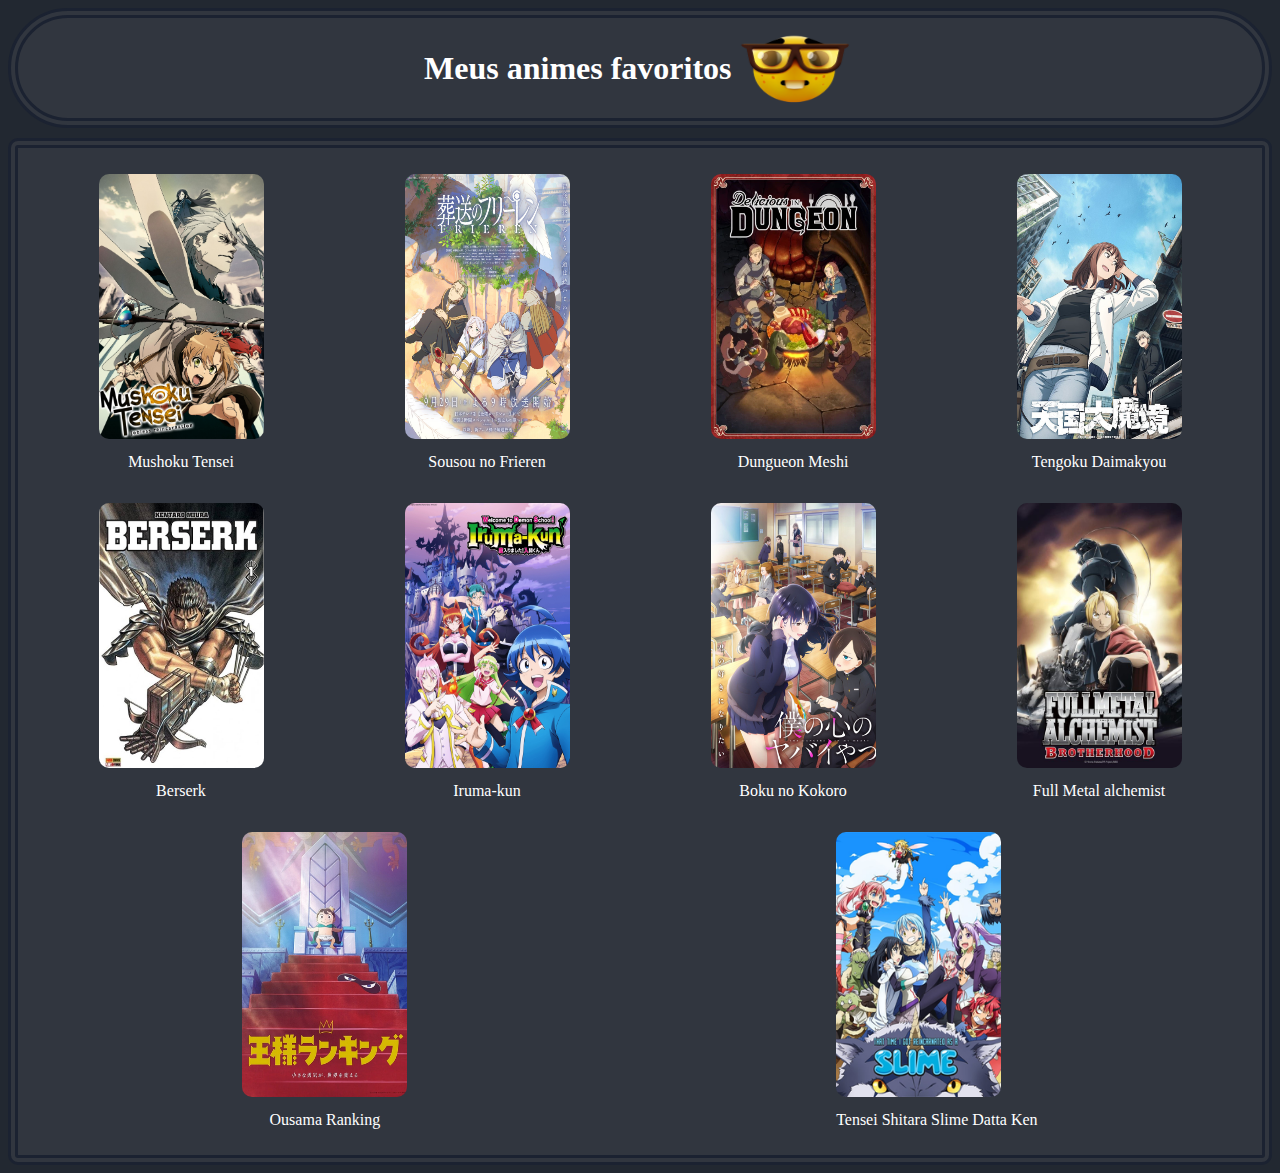
<file: index.html>
<!DOCTYPE html>
<head>
    <meta charset="UTF-8">
    <meta name="viewport" content="width=device-width, initial-scale=1.0">
    <title>Meus animes favoritos</title>
    <link rel="stylesheet" type="text/css" href="estilo.css">
</head>
<body class="fundo">
    <div class="titulo">
        <h1>Meus animes favoritos</h1>
        <img class="nerdfodido" src="nerd.png" alt="Nerd">
    </div>
    <div class="container">
        <div class="lado fundoanime">
            <figure>
                <a href="mushoku1.html"><img class="anime" src="mushoku tensei.jpg" alt="Mushoku Tensei"></a>
                <figcaption class="animetxt">Mushoku Tensei</figcaption>
            </figure>
            <figure>
                <a href="Sousou.html"><img class="anime" src="frieren1.jpg" alt="mushoku"></a>
                <figcaption class="animetxt">Sousou no Frieren</figcaption>
            </figure>
            <figure>
                <a href="dungeon meshi.html"><img class="anime" src="Dungeon_Meshi.webp" alt="mushoku"></a>
                <figcaption class="animetxt">Dungueon Meshi</figcaption>
            </figure>
            <figure>
                <a href="Tengoku Daimakyoupag.html"><img class="anime" src="tengoku.webp" alt="mushoku"></a>
                <figcaption class="animetxt">Tengoku Daimakyou</figcaption>
            </figure>
            <figure>
                <a href="Berserk.html"><img class="anime" src="berserk11.jpg" alt="mushoku"></a>
                <figcaption class="animetxt">Berserk</figcaption>
            </figure>
            <figure>
                <a href="irumakun.html"><img class="anime" src="iruma.webp" alt="Iruma-kun"></a>
                <figcaption class="animetxt">Iruma-kun</figcaption>
            </figure>
            <figure>
                <a href="bokunokokoro.html"><img class="anime" src="boku no kokoro.webp" alt="mushoku"></a>
                <figcaption class="animetxt">Boku no Kokoro</figcaption>
            </figure>
            <figure>
                <a href="fullmetal.html"><img class="anime" src="fullmetal.jpg" alt="mushoku"></a>
                <figcaption class="animetxt">Full Metal alchemist</figcaption>
            </figure>
            <figure>
                <a href="ranking.html"><img class="anime" src="reis.webp" alt="mushoku"></a>
                <figcaption class="animetxt">Ousama Ranking</figcaption>
            </figure>
            <figure>
                <a href="slime.html"><img class="anime" src="slime.webp" alt="mushoku"></a>
                <figcaption class="animetxt">Tensei Shitara Slime Datta Ken</figcaption>
            </figure>
        </div>
    </div>
</body>
</html>
</file>
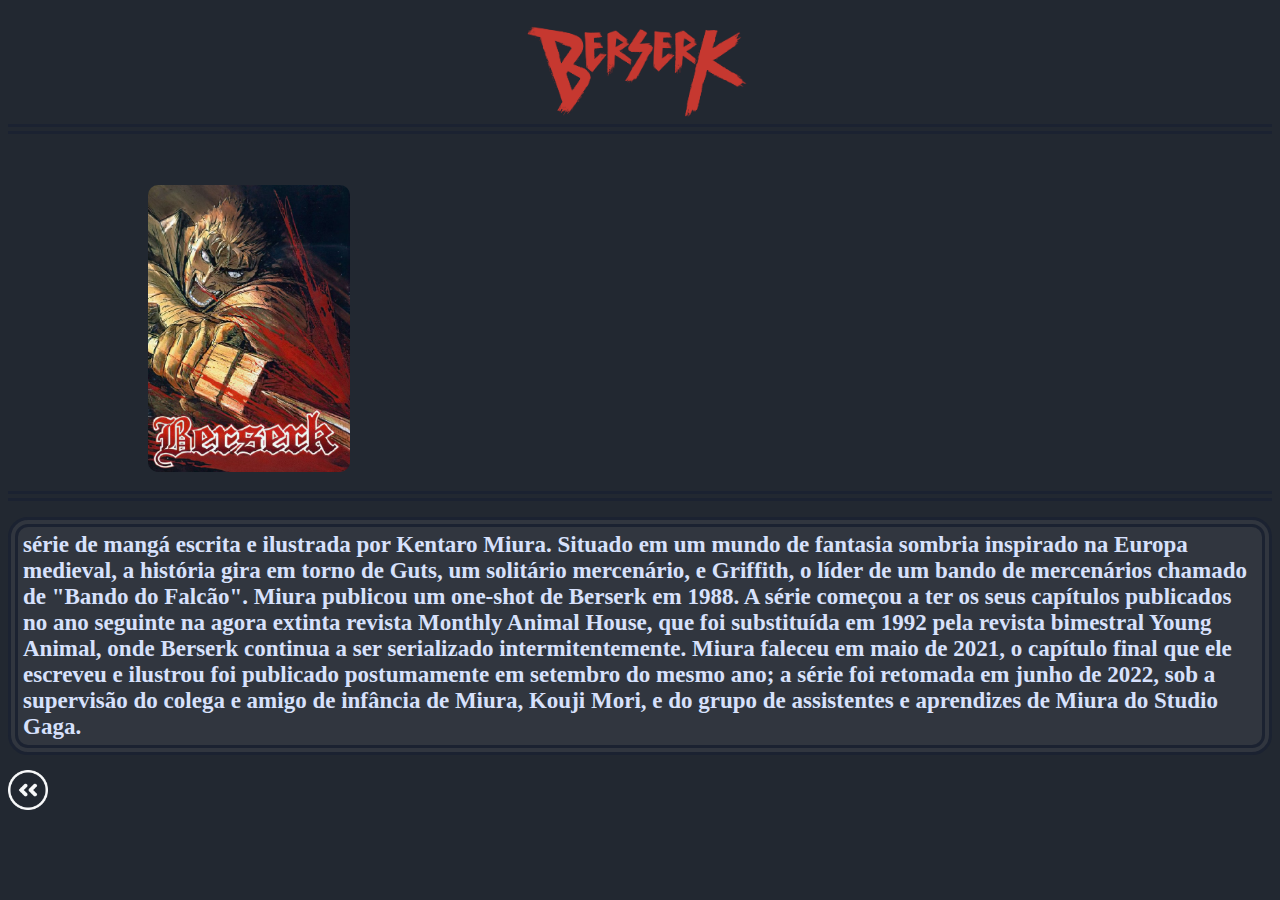
<file: Berserk.html>
<!DOCTYPE html>
<html>
<head>
    <meta charset="UTF-8" />
    <title>Berserk</title>
    <link rel="stylesheet" type="text/css" href="estilo.css">
</head>
<body class="fundo">
    <div>
        <img  class="logo" src="tberserk.webp" alt="logofrieren">
        <div class="divisor">
            <br>
            <img class="animein lado" src="berserk2.jpg" alt="">
            <iframe class="video" width="560" height="315" src="https://www.youtube.com/embed/fJsOf8JTKXM?si=sHbBIgD8NsdZll5M" title="YouTube video player" frameborder="0" allow="accelerometer; autoplay; clipboard-write; encrypted-media; gyroscope; picture-in-picture; web-share" referrerpolicy="strict-origin-when-cross-origin" allowfullscreen></iframe>
           </div>
           <div>
            <h1 class="txtautor">
                série de mangá escrita e ilustrada por Kentaro Miura. Situado em um mundo de fantasia sombria inspirado na Europa medieval, a história gira em torno de Guts, um solitário mercenário, e Griffith, o líder de um bando de mercenários chamado de "Bando do Falcão". Miura publicou um one-shot de Berserk em 1988. A série começou a ter os seus capítulos publicados no ano seguinte na agora extinta revista Monthly Animal House, que foi substituída em 1992 pela revista bimestral Young Animal, onde Berserk continua a ser serializado intermitentemente. Miura faleceu em maio de 2021, o capítulo final que ele escreveu e ilustrou foi publicado postumamente em setembro do mesmo ano; a série foi retomada em junho de 2022, sob a supervisão do colega e amigo de infância de Miura, Kouji Mori, e do grupo de assistentes e aprendizes de Miura do Studio Gaga.
            </h1>
           </div>
       </div>
       <a href="index.html"><img class="botao" src="botaovolta.png" alt=""></a>
    </div>
</body>
</html>
</file>
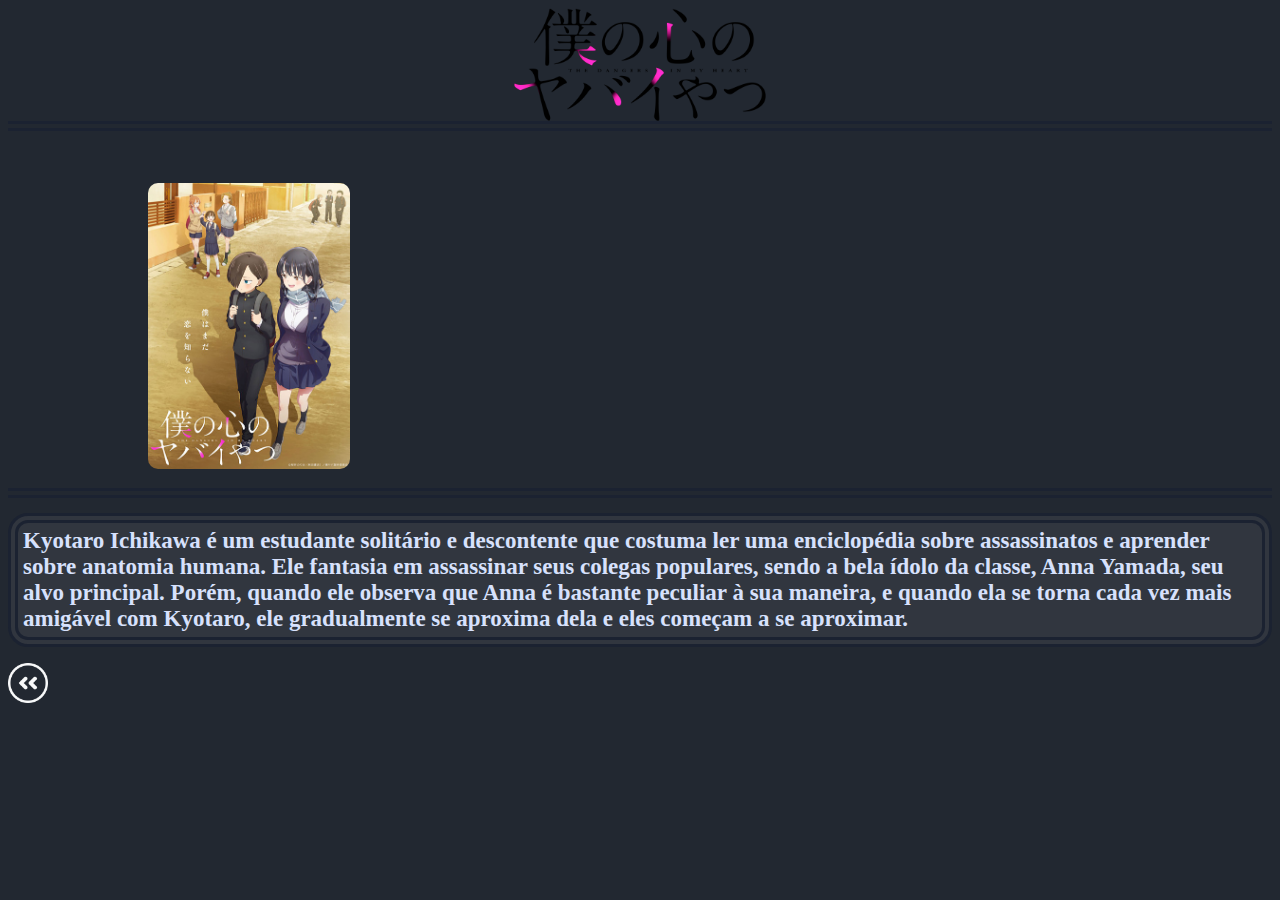
<file: bokunokokoro.html>
<!DOCTYPE html>
<html>
<head>
    <meta charset="UTF-8" />
    <title>boku no kokoro</title>
    <link rel="stylesheet" type="text/css" href="estilo.css">
</head>
<body class="fundo">
    <div>
        <img  class="logo" src="Boku_no_Kokoro_no_Yabai_Yatsu_logo.png" alt="logofrieren">
        <div class="divisor">
            <br>
            <img class="animein lado" src="boku2.jpg" alt="">
            <iframe class="video" width="560" height="315" src="https://www.youtube.com/embed/rXHkPOJP8ug?si=5uccMi2yJlyqS64B" title="YouTube video player" frameborder="0" allow="accelerometer; autoplay; clipboard-write; encrypted-media; gyroscope; picture-in-picture; web-share" referrerpolicy="strict-origin-when-cross-origin" allowfullscreen></iframe>
           </div>
           <div>
            <h1 class="txtautor">
                Kyotaro Ichikawa é um estudante solitário e descontente que costuma ler uma enciclopédia sobre assassinatos e aprender sobre anatomia humana. Ele fantasia em assassinar seus colegas populares, sendo a bela ídolo da classe, Anna Yamada, seu alvo principal. Porém, quando ele observa que Anna é bastante peculiar à sua maneira, e quando ela se torna cada vez mais amigável com Kyotaro, ele gradualmente se aproxima dela e eles começam a se aproximar.
            </h1>
           </div>
       </div>
       <a href="index.html"><img class="botao" src="botaovolta.png" alt=""></a>
    </div>
</body>
</html>
</file>
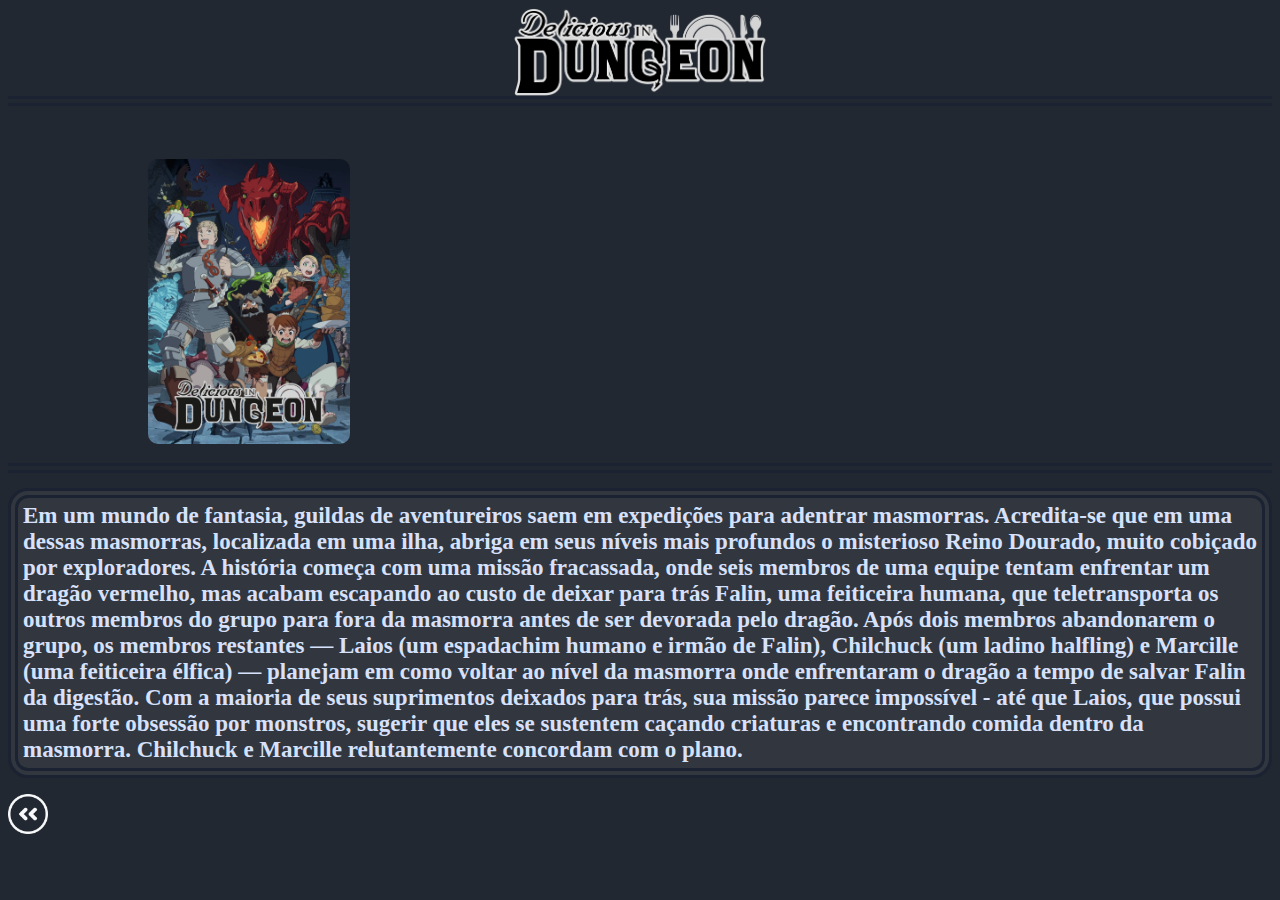
<file: dungeon meshi.html>
<!DOCTYPE html>
<html>
<head>
    <meta charset="UTF-8" />
    <title>Dungeon Meshi</title>
    <link rel="stylesheet" type="text/css" href="estilo.css">
</head>
<body class="fundo">
    <div>
        <img  class="logo" src="tdungeon.png" alt="logofrieren">
        <div class="divisor">
            <br>
            <img class="animein lado" src="dungueon2.webp" alt="">
            <iframe class="video" width="560" height="315" src="https://www.youtube.com/embed/h8lPfzezcEc?si=X-zyf6bpFExGwE3j" title="YouTube video player" frameborder="0" allow="accelerometer; autoplay; clipboard-write; encrypted-media; gyroscope; picture-in-picture; web-share" referrerpolicy="strict-origin-when-cross-origin" allowfullscreen></iframe>
            </div>
            <div>
            <h1 class="txtautor">
                Em um mundo de fantasia, guildas de aventureiros saem em expedições para adentrar masmorras. Acredita-se que em uma dessas masmorras, localizada em uma ilha, abriga em seus níveis mais profundos o misterioso Reino Dourado, muito cobiçado por exploradores. A história começa com uma missão fracassada, onde seis membros de uma equipe tentam enfrentar um dragão vermelho, mas acabam escapando ao custo de deixar para trás Falin, uma feiticeira humana, que teletransporta os outros membros do grupo para fora da masmorra antes de ser devorada pelo dragão. Após dois membros abandonarem o grupo, os membros restantes — Laios (um espadachim humano e irmão de Falin), Chilchuck (um ladino halfling) e Marcille (uma feiticeira élfica) — planejam em como voltar ao nível da masmorra onde enfrentaram o dragão a tempo de salvar Falin da digestão. Com a maioria de seus suprimentos deixados para trás, sua missão parece impossível - até que Laios, que possui uma forte obsessão por monstros, sugerir que eles se sustentem caçando criaturas e encontrando comida dentro da masmorra. Chilchuck e Marcille relutantemente concordam com o plano.
            </h1>
           </div>
       </div>
       <a href="index.html"><img class="botao" src="botaovolta.png" alt=""></a>
    </div>
</body>
</html>
</file>
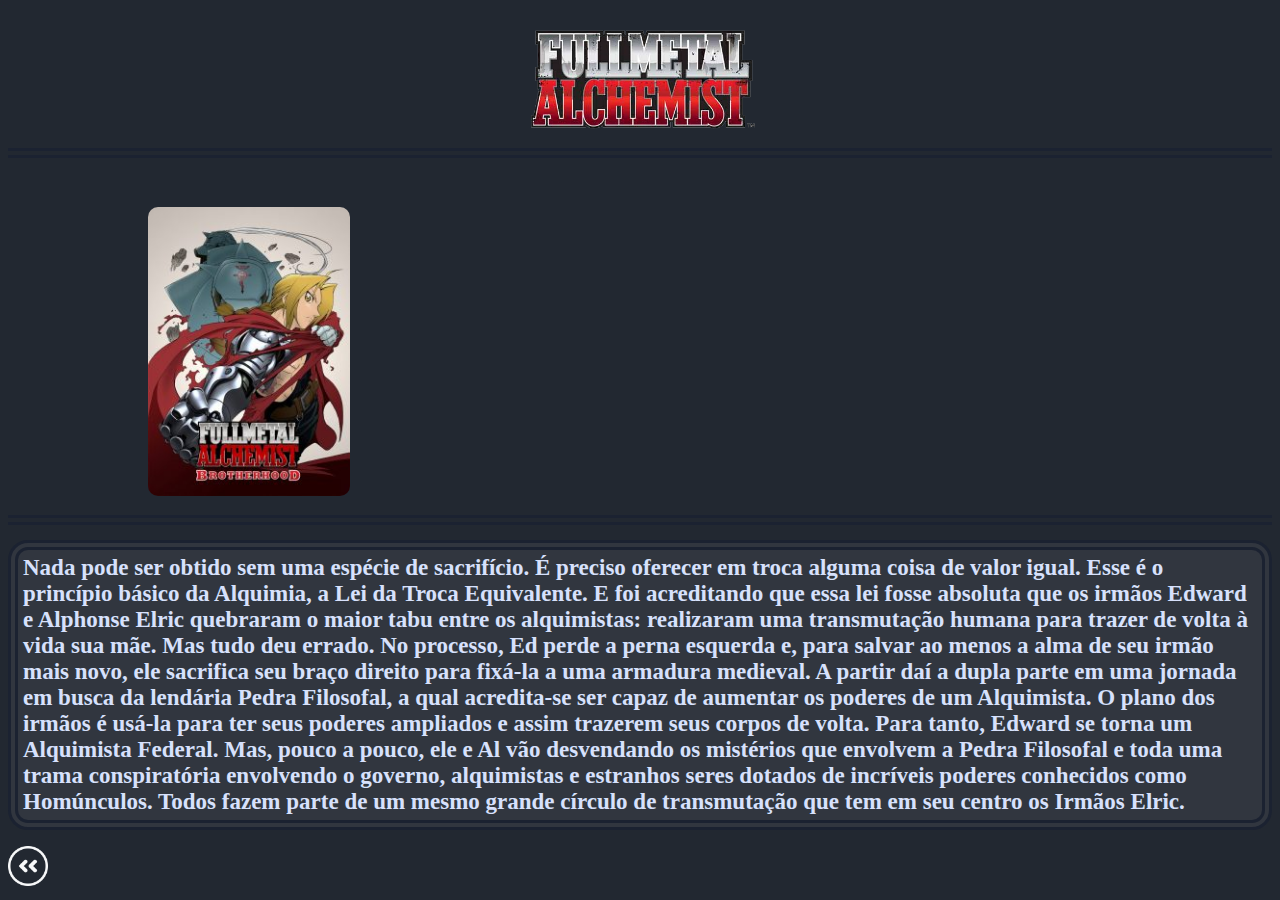
<file: fullmetal.html>
<!DOCTYPE html>
<html>
<head>
    <meta charset="UTF-8" />
    <title>fullmetal Alchemist</title>
    <link rel="stylesheet" type="text/css" href="estilo.css">
</head>
<body class="fundo">
    <div>
        <img  class="logo" src="tfullall.webp" alt="logofrieren">
        <div class="divisor">
            <br>
            <img class="animein lado" src="fullmetal2.jpg" alt="">
            <iframe class="video" width="560" height="315" src="https://www.youtube.com/embed/kx0nBaS_q50?si=2wvX-EcgKNoV1Ksa" title="YouTube video player" frameborder="0" allow="accelerometer; autoplay; clipboard-write; encrypted-media; gyroscope; picture-in-picture; web-share" referrerpolicy="strict-origin-when-cross-origin" allowfullscreen></iframe>
           </div>
           <div>
            <h1 class="txtautor">
                Nada pode ser obtido sem uma espécie de sacrifício. É preciso oferecer em troca alguma coisa de valor igual. Esse é o princípio básico da Alquimia, a Lei da Troca Equivalente. E foi acreditando que essa lei fosse absoluta que os irmãos Edward e Alphonse Elric quebraram o maior tabu entre os alquimistas: realizaram uma transmutação humana para trazer de volta à vida sua mãe. Mas tudo deu errado. No processo, Ed perde a perna esquerda e, para salvar ao menos a alma de seu irmão mais novo, ele sacrifica seu braço direito para fixá-la a uma armadura medieval.

A partir daí a dupla parte em uma jornada em busca da lendária Pedra Filosofal, a qual acredita-se ser capaz de aumentar os poderes de um Alquimista. O plano dos irmãos é usá-la para ter seus poderes ampliados e assim trazerem seus corpos de volta.

Para tanto, Edward se torna um Alquimista Federal. Mas, pouco a pouco, ele e Al vão desvendando os mistérios que envolvem a Pedra Filosofal e toda uma trama conspiratória envolvendo o governo, alquimistas e estranhos seres dotados de incríveis poderes conhecidos como Homúnculos. Todos fazem parte de um mesmo grande círculo de transmutação que tem em seu centro os Irmãos Elric.
            </h1>
           </div>
       </div>
       <a href="index.html"><img class="botao" src="botaovolta.png" alt=""></a>
    </div>
</body>
</html>
</file>
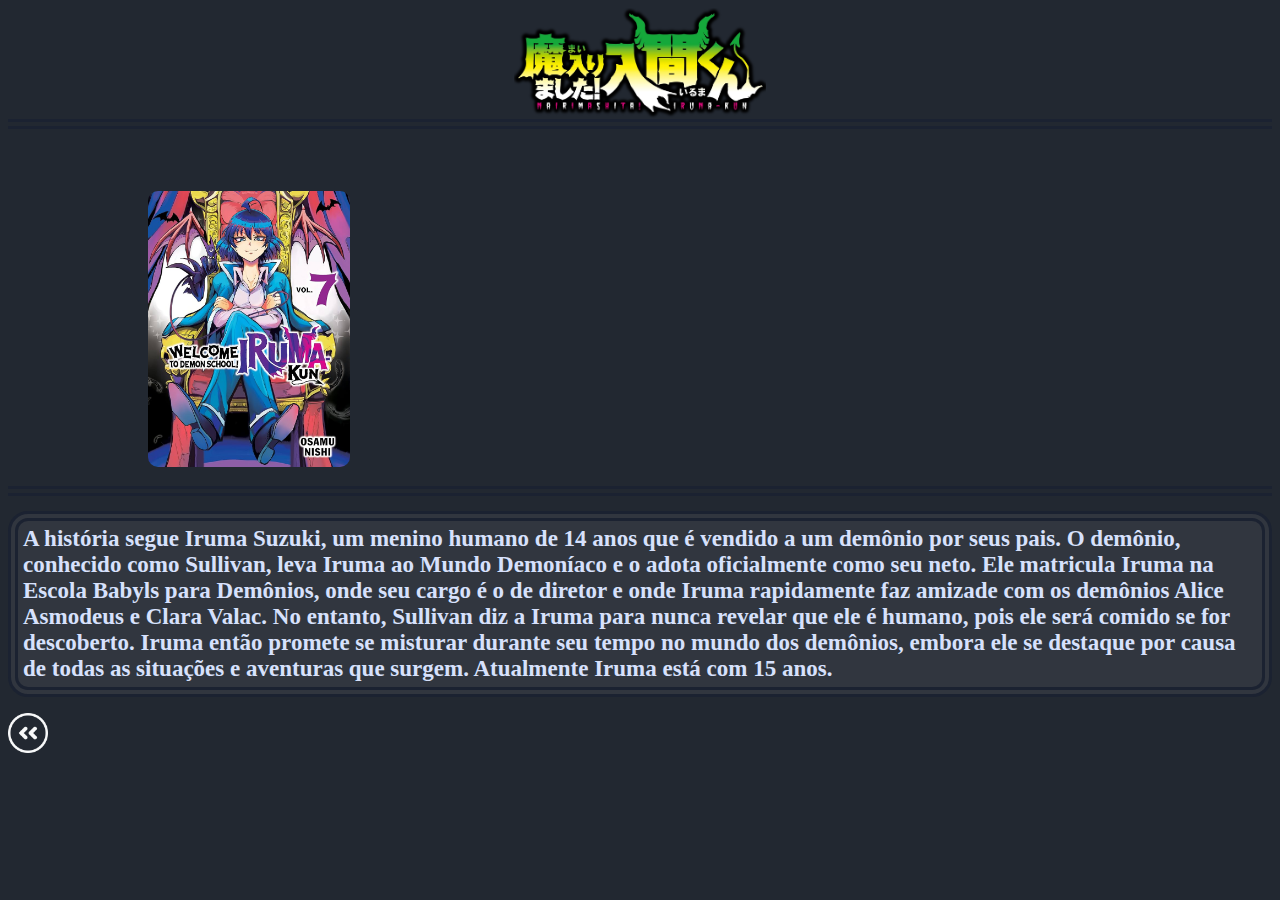
<file: irumakun.html>
<!DOCTYPE html>
<html>
<head>
    <meta charset="UTF-8" />
    <title>iruma-kun</title>
    <link rel="stylesheet" type="text/css" href="estilo.css">
</head>
<body class="fundo">
    <div>
        <img  class="logo" src="tiruma.webp" alt="logofrieren">
        <div class="divisor">
            <br>
            <img class="animein lado" src="iruma2.jpg" alt="">
            <iframe class="video" width="560" height="315" src="https://www.youtube.com/embed/-MsF5gL14hU?si=h47wEOzR6bz0IyEB" title="YouTube video player" frameborder="0" allow="accelerometer; autoplay; clipboard-write; encrypted-media; gyroscope; picture-in-picture; web-share" referrerpolicy="strict-origin-when-cross-origin" allowfullscreen></iframe>
           </div>
           <div>
            <h1 class="txtautor">
                A história segue Iruma Suzuki, um menino humano de 14 anos que é vendido a um demônio por seus pais. O demônio, conhecido como Sullivan, leva Iruma ao Mundo Demoníaco e o adota oficialmente como seu neto. Ele matricula Iruma na Escola Babyls para Demônios, onde seu cargo é o de diretor e onde Iruma rapidamente faz amizade com os demônios Alice Asmodeus e Clara Valac. No entanto, Sullivan diz a Iruma para nunca revelar que ele é humano, pois ele será comido se for descoberto. Iruma então promete se misturar durante seu tempo no mundo dos demônios, embora ele se destaque por causa de todas as situações e aventuras que surgem. Atualmente Iruma está com 15 anos.
            </h1>
           </div>
       </div>
       <a href="index.html"><img class="botao" src="botaovolta.png" alt=""></a>
    </div>
</body>
</html>
</file>
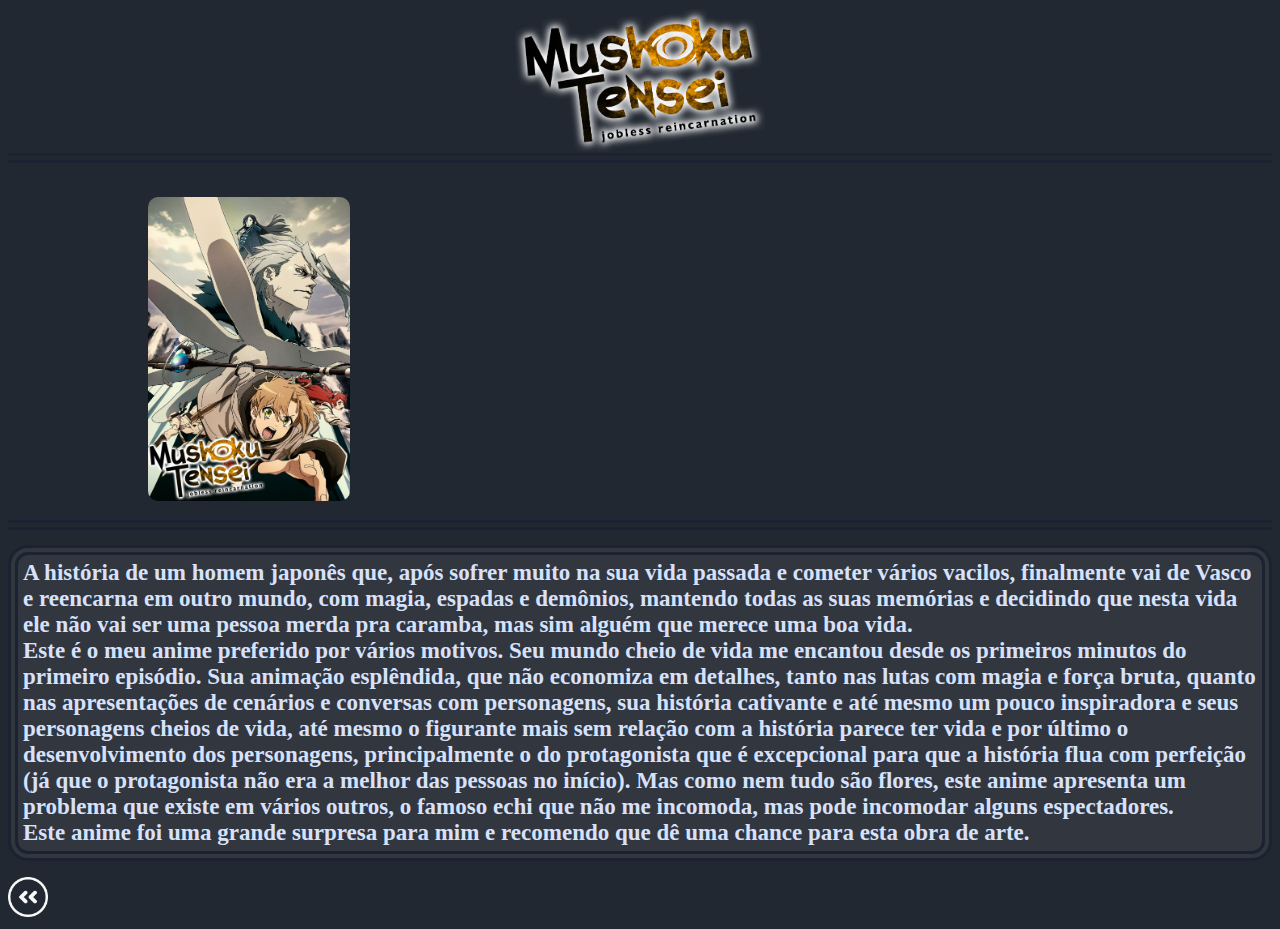
<file: mushoku1.html>
<!DOCTYPE html>
<html>
<head>
    <meta charset="UTF-8" />
    <title>Mushoku Tensei</title>
    <link rel="stylesheet" type="text/css" href="estilo.css">
</head>
<body class="fundo">
    <div>
        <img  class="logo" src="tmushoku.png" alt="">
        <div class="divisor">
         <br>
         <img class="animein lado" src="mushoku tensei.jpg" alt="">
         <iframe class="video" width="560" height="315" src="https://www.youtube.com/embed/nC2xNR_qOKQ?si=6V4isk0kIOY8hgL3" title="YouTube video player" frameborder="0" allow="accelerometer; autoplay; clipboard-write; encrypted-media; gyroscope; picture-in-picture; web-share" referrerpolicy="strict-origin-when-cross-origin" allowfullscreen>
         </iframe>
        </div>
        <div>
         <h1 class="txtautor">
            A história de um homem japonês que, após sofrer muito na sua vida passada e cometer vários vacilos, finalmente vai de Vasco e reencarna em outro mundo, com magia, espadas e demônios, mantendo todas as suas memórias e decidindo que nesta vida ele não vai ser uma pessoa merda pra caramba, mas sim alguém que merece uma boa vida.
            <br>
            Este é o meu anime preferido por vários motivos. Seu mundo cheio de vida me encantou desde os primeiros minutos do primeiro episódio. Sua animação esplêndida, que não economiza em detalhes, tanto nas lutas com magia e força bruta, quanto nas apresentações de cenários e conversas com personagens, sua história cativante e até mesmo um pouco inspiradora e seus personagens cheios de vida, até mesmo o figurante mais sem relação com a história parece ter vida e por último o desenvolvimento dos personagens, principalmente o do protagonista que é excepcional para que a história flua com perfeição (já que o protagonista não era a melhor das pessoas no início). Mas como nem tudo são flores, este anime apresenta um problema que existe em vários outros, o famoso echi que não me incomoda, mas pode incomodar alguns espectadores.
            <br>
            Este anime foi uma grande surpresa para mim e recomendo que dê uma chance para esta obra de arte.
         </h1>
        </div>
    </div>
    <a href="index.html"><img class="botao" src="botaovolta.png" alt=""></a>
</body>
</html>
</file>
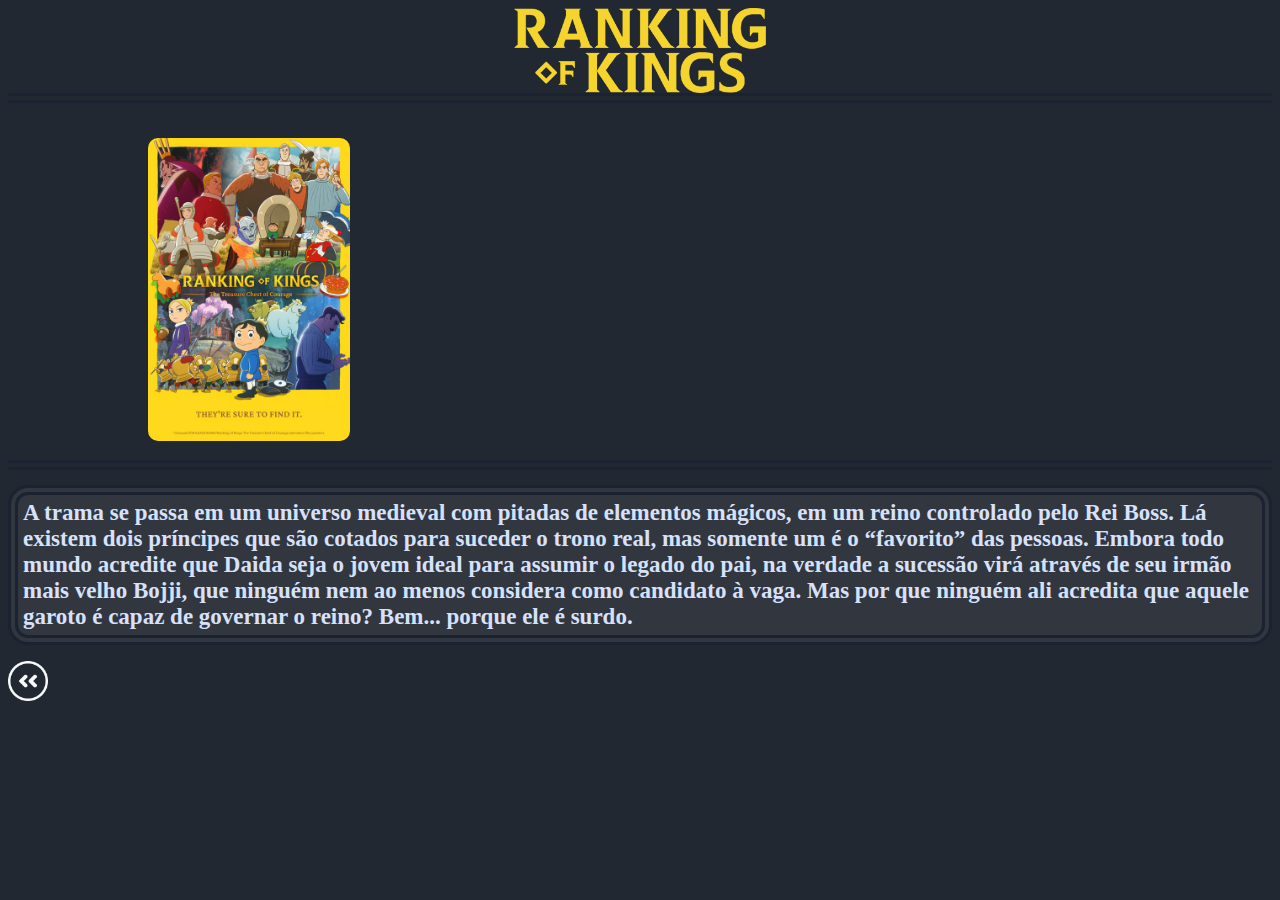
<file: ranking.html>
<!DOCTYPE html>
<html>
<head>
    <meta charset="UTF-8" />
    <title>ranking</title>
    <link rel="stylesheet" type="text/css" href="estilo.css">
</head>
<body class="fundo">
    <div>
        <img  class="logo" src="tranking.webp" alt="logofrieren">
        <div class="divisor">
            <br>
            <img class="animein lado" src="reis2.jpe" alt="">
            <iframe class="video" width="560" height="315" src="https://www.youtube.com/embed/Tr1ahorojPg?si=sVg8ykFRDDLxFD1T" title="YouTube video player" frameborder="0" allow="accelerometer; autoplay; clipboard-write; encrypted-media; gyroscope; picture-in-picture; web-share" referrerpolicy="strict-origin-when-cross-origin" allowfullscreen></iframe>
           </div>
           <div>
            <h1 class="txtautor">
                A trama se passa em um universo medieval com pitadas de elementos mágicos, em um reino controlado pelo Rei Boss. Lá existem dois príncipes que são cotados para suceder o trono real, mas somente um é o “favorito” das pessoas. Embora todo mundo acredite que Daida seja o jovem ideal para assumir o legado do pai, na verdade a sucessão virá através de seu irmão mais velho Bojji, que ninguém nem ao menos considera como candidato à vaga. Mas por que ninguém ali acredita que aquele garoto é capaz de governar o reino? Bem... porque ele é surdo.
            </h1>
           </div>
       </div>
       <a href="index.html"><img class="botao" src="botaovolta.png" alt=""></a>
    </div>
</body>
</html>
</file>
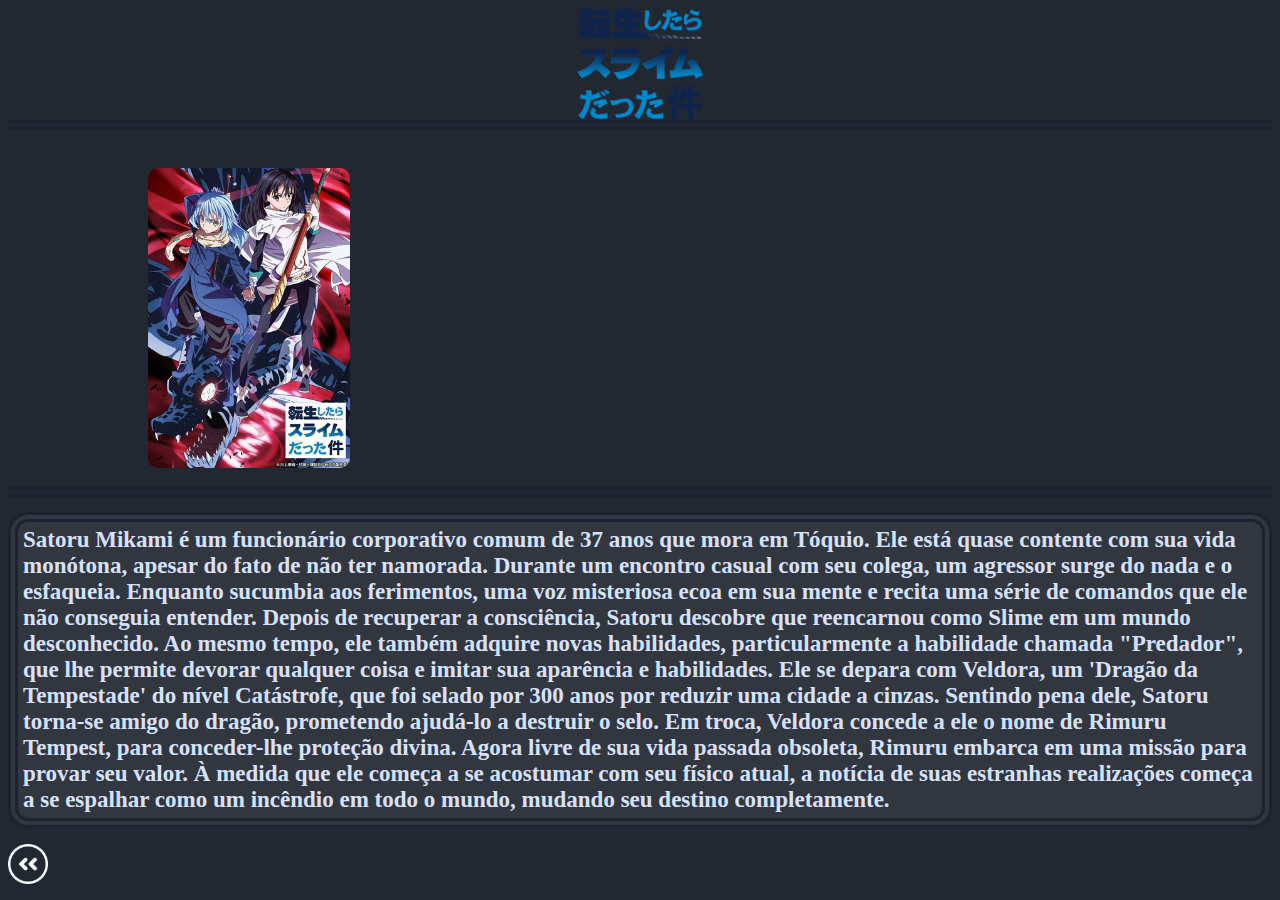
<file: slime.html>
<!DOCTYPE html>
<html>
<head>
    <meta charset="UTF-8" />
    <title>slime</title>
    <link rel="stylesheet" type="text/css" href="estilo.css">
</head>
<body class="fundo">
    <div>
        <img  class="logoslime" src="tslime.png" alt="logofrieren">
        <div class="divisor">
            <br>
            <img class="animein lado" src="slime2.webp" alt="">
            <iframe class="video" width="560" height="315" src="https://www.youtube.com/embed/uOzwqb74K34?si=qyi5HnDPXvTrjtSj" title="YouTube video player" frameborder="0" allow="accelerometer; autoplay; clipboard-write; encrypted-media; gyroscope; picture-in-picture; web-share" referrerpolicy="strict-origin-when-cross-origin" allowfullscreen></iframe>
           </div>
           <div>
            <h1 class="txtautor">
                Satoru Mikami é um funcionário corporativo comum de 37 anos que mora em Tóquio. Ele está quase contente com sua vida monótona, apesar do fato de não ter namorada. Durante um encontro casual com seu colega, um agressor surge do nada e o esfaqueia. Enquanto sucumbia aos ferimentos, uma voz misteriosa ecoa em sua mente e recita uma série de comandos que ele não conseguia entender.

Depois de recuperar a consciência, Satoru descobre que reencarnou como Slime em um mundo desconhecido. Ao mesmo tempo, ele também adquire novas habilidades, particularmente a habilidade chamada "Predador", que lhe permite devorar qualquer coisa e imitar sua aparência e habilidades. Ele se depara com Veldora, um 'Dragão da Tempestade' do nível Catástrofe, que foi selado por 300 anos por reduzir uma cidade a cinzas. Sentindo pena dele, Satoru torna-se amigo do dragão, prometendo ajudá-lo a destruir o selo. Em troca, Veldora concede a ele o nome de Rimuru Tempest, para conceder-lhe proteção divina.

Agora livre de sua vida passada obsoleta, Rimuru embarca em uma missão para provar seu valor. À medida que ele começa a se acostumar com seu físico atual, a notícia de suas estranhas realizações começa a se espalhar como um incêndio em todo o mundo, mudando seu destino completamente.
            </h1>
           </div>
       </div>
       <a href="index.html"><img class="botao" src="botaovolta.png" alt=""></a>
    </div>
</body>
</html>
</file>
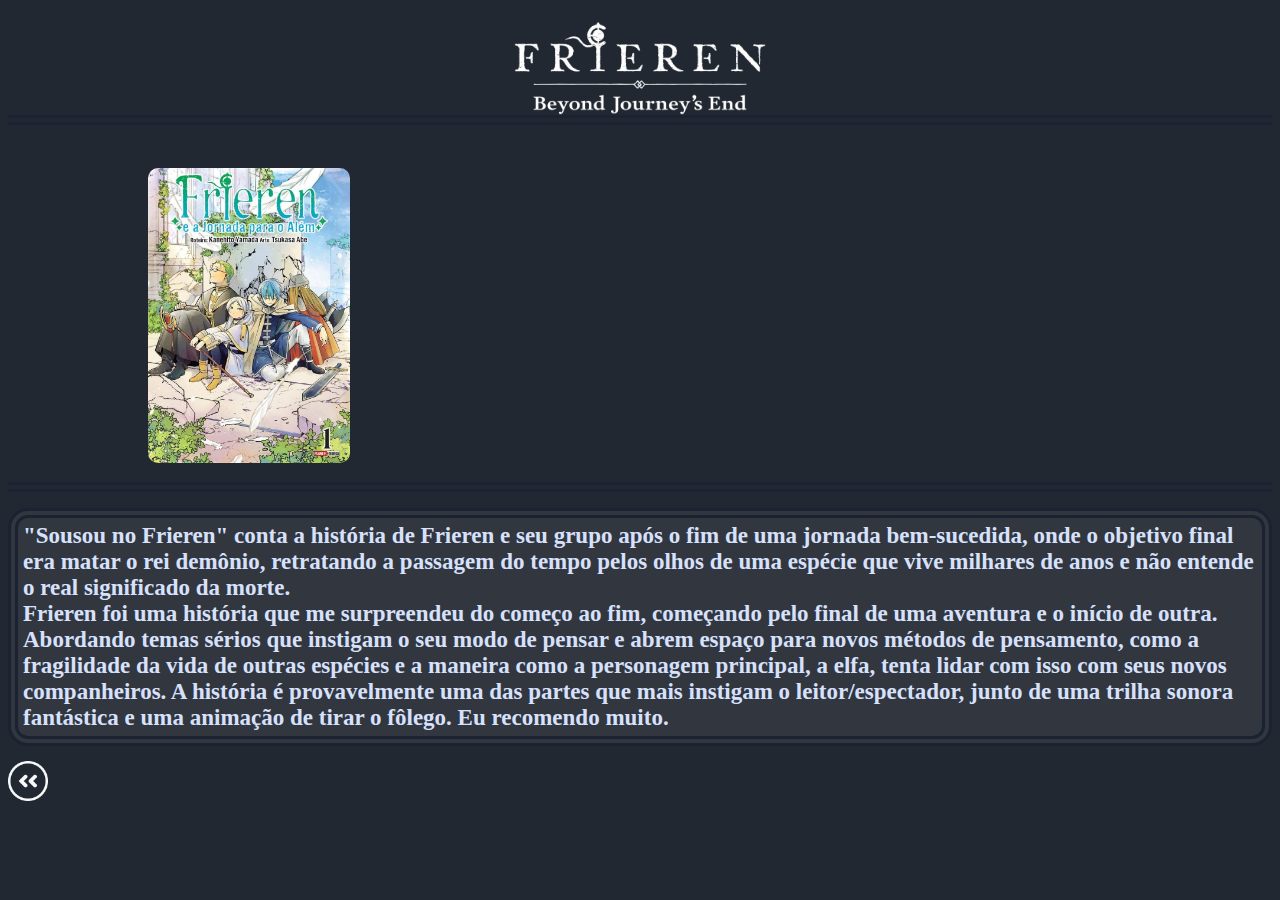
<file: Sousou.html>
<!DOCTYPE html>
<html>
<head>
    <meta charset="UTF-8" />
    <title>frieren</title>
    <link rel="stylesheet" href="estilo.css">
</head>
<body class="fundo">
    <div>
        <img  class="logo" src="tfrieren.png" alt="logofrieren">
        <div class="divisor">
            <br>
            <img class="animein lado" src="frieren2.jpg" alt="">
            <iframe class="video" width="560" height="315" src="https://www.youtube.com/embed/eXjbk-4ljgc?si=VQK4pZXweCne1DZK" title="YouTube video player" frameborder="0" allow="accelerometer; autoplay; clipboard-write; encrypted-media; gyroscope; picture-in-picture; web-share" referrerpolicy="strict-origin-when-cross-origin" allowfullscreen></iframe>
           </div>
           <div>
             <h1 class="txtautor">"Sousou no Frieren" conta a história de Frieren e seu grupo após o fim de uma jornada bem-sucedida, onde o objetivo final era matar o rei demônio, retratando a passagem do tempo pelos olhos de uma espécie que vive milhares de anos e não entende o real significado da morte.
                <br>
             Frieren foi uma história que me surpreendeu do começo ao fim, começando pelo final de uma aventura e o início de outra. Abordando temas sérios que instigam o seu modo de pensar e abrem espaço para novos métodos de pensamento, como a fragilidade da vida de outras espécies e a maneira como a personagem principal, a elfa, tenta lidar com isso com seus novos companheiros. A história é provavelmente uma das partes que mais instigam o leitor/espectador, junto de uma trilha sonora fantástica e uma animação de tirar o fôlego. Eu recomendo muito.</h1>
           </div>
       </div>
       <a href="index.html"><img class="botao" src="botaovolta.png" alt=""></a>
    </div>
</body>
</html>
</file>
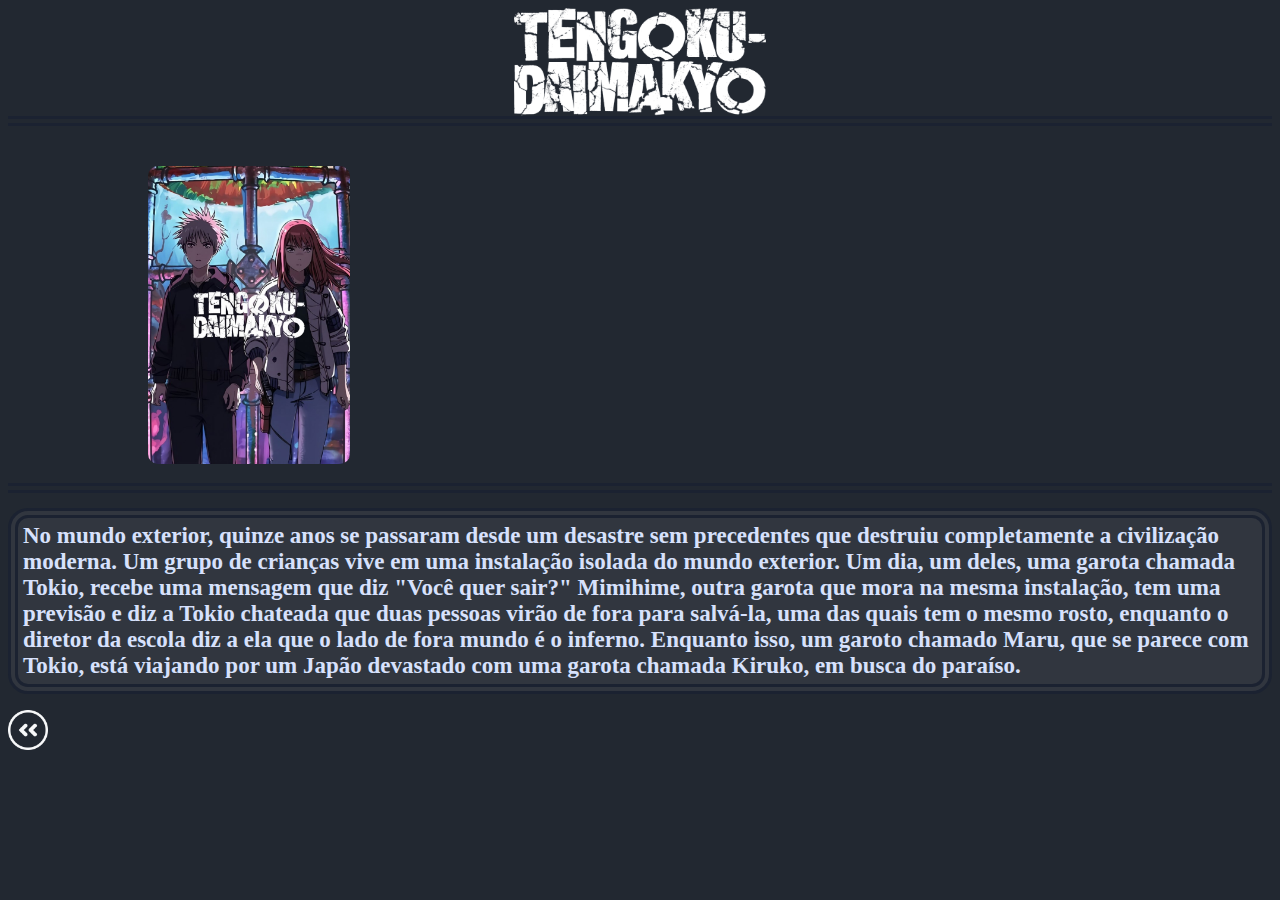
<file: Tengoku Daimakyoupag.html>
<!DOCTYPE html>
<html>
<head>
    <meta charset="UTF-8" />
    <title>tengoku</title>
    <link rel="stylesheet" type="text/css" href="estilo.css">
</head>
<body class="fundo">
    <div>
        <img  class="logo" src="ttengoku.png" alt="logofrieren">
        <div class="divisor">
            <br>
            <img class="animein lado" src="tengoku2.jpg" alt="">
            <iframe class="video" width="560" height="315" src="https://www.youtube.com/embed/S-TaIas2SHw?si=d5znOEUXbHiP8z-C" title="YouTube video player" frameborder="0" allow="accelerometer; autoplay; clipboard-write; encrypted-media; gyroscope; picture-in-picture; web-share" referrerpolicy="strict-origin-when-cross-origin" allowfullscreen></iframe>
           </div>
           <div>
            <h1 class="txtautor">
                No mundo exterior, quinze anos se passaram desde um desastre sem precedentes que destruiu completamente a civilização moderna. Um grupo de crianças vive em uma instalação isolada do mundo exterior. Um dia, um deles, uma garota chamada Tokio, recebe uma mensagem que diz "Você quer sair?" Mimihime, outra garota que mora na mesma instalação, tem uma previsão e diz a Tokio chateada que duas pessoas virão de fora para salvá-la, uma das quais tem o mesmo rosto, enquanto o diretor da escola diz a ela que o lado de fora mundo é o inferno. Enquanto isso, um garoto chamado Maru, que se parece com Tokio, está viajando por um Japão devastado com uma garota chamada Kiruko, em busca do paraíso.
            </h1>
           </div>
       </div>
       <a href="index.html"><img class="botao" src="botaovolta.png" alt=""></a>
    </div>
</body>
</html>
</file>
<file: estilo.css>
.titulo 
{
    display: flex;
    justify-content: center;
    align-items: center;
    background-color: rgb(49, 54, 63);
    color: white;
    border-radius: 100px;
    border: 10px double rgb(27, 34, 49);
}
.nerdfodido 
{
    width: 10%;
    height: auto;
    max-height: 100px;
    border-radius: 1px;
}
.subtitulo 
{
    text-align: center;
    margin-top: 1px;
}
.container 
{
    display: flex;
    flex-wrap: wrap;
    justify-content: center;
    margin-top: 10px;
}
.lado 
{
    display: flex;
    flex-wrap: wrap;
    justify-content: space-around;
    padding: 10px;
}
.anime
{
    width: 100%;
    max-width: 165px;
    height: 265px;
    max-height: 265px;
    text-align: center;
    border-radius: 10px;
}
.animetxt 
{
    text-align: center;
    margin-top: 10px;
    color: white;
}
.anime:hover 
{
    box-shadow: 10px 5px 5px rgba(0, 0, 0, 0.507);
    width: 175px;
    max-width: 100%;
    height: 275;
    max-height: 275px;
}
.fundo 
{
    background-color: rgb(34, 40, 49);
}
.fundoanime
{
    background-color: rgb(49, 54, 63);
    border-radius: 10px;
    border: 10px double  rgb(27, 34, 49);
}
.animein
{
    width: 16%;
    height: 14%;
    border-radius: 20px;
    margin-left: 130px;
    margin-right: 80px;
    display: inline-block;
    margin-bottom: 5px;
}
.logo
{
    width: 20%;
    height: auto;
    display: block;
    margin: 0 auto;
}
.logoslime
{
    width: 10%;
    height: auto;
    display: block;
    margin: 0 auto;
   
}
.botao
{
    width: 40px;
    height: auto;
    border-radius: 20;
}
.botao:hover
{
    width: 40px;
    height: auto; 
    box-shadow: 10px 5px 5px rgba(0, 0, 0, 0.507);
    border-radius: 20px;
}
.video
{
    border-radius: 20px;
    display: inline-block;
    margin-bottom: 20px;
    width: 600px
    height: 
}
.txtautor
{
    border-radius: 20px;
    background-color: rgb(49, 54, 63);
    border: 10px double rgb(27, 34, 49);
    display: inline-block;
    font-size: 23px;
    color: rgb(215, 225, 252);
    text-align: left;
    padding: 5px;
}
.divisor
{
    border-top: 10px double rgb(27, 34, 49);
    border-bottom: 10px double rgb(27, 34, 49);
}
</file>
